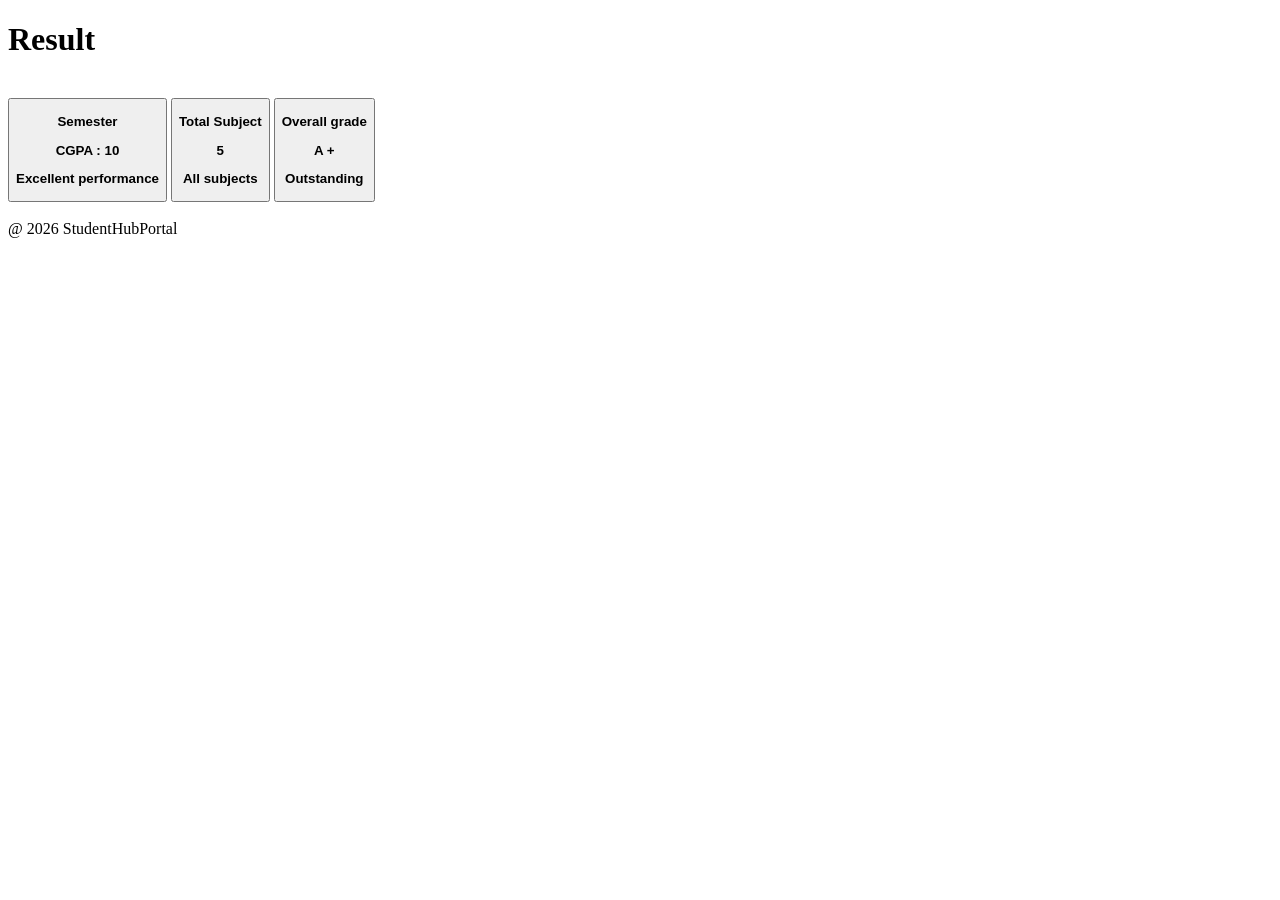
<file: result.html>
<!DOCTYPE html>
<html>
    <head>
        <title> This is normal File .</title>
    </head>
<body>
    <h1>Result</h1>
    <br>
    <button>
    <p><b>Semester </b></p>
    <p><b>CGPA : 10</b></p>
    <p><b>Excellent performance</b></p>
    </button>
    
    <button>
    <p><b>Total Subject</b></p>
    <p><b>5</b></p>
    <p><b>All subjects</b></p>
    </button>

    <button>
    <p><b>Overall grade</b></p>
    <p><b>A + </b></p>
    <p><b>Outstanding </b></p>
    </button>
    <br>
    <br>

<footer>
    @ 2026 StudentHubPortal
</footer>
</body>
</html>
</file>
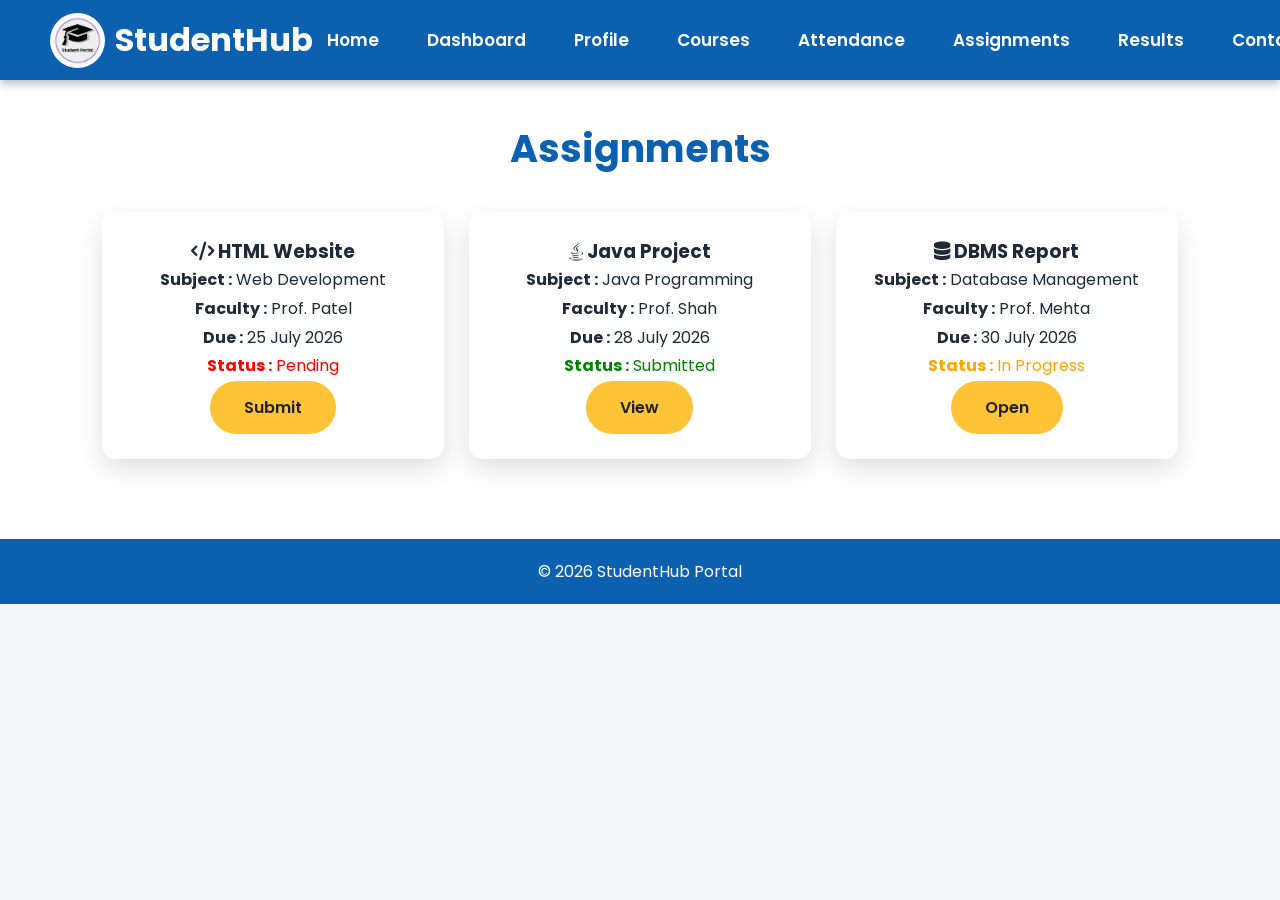
<file: pages/assignment.html>
<!DOCTYPE html>
<html lang="en">
<head>
<meta charset="UTF-8">
<meta name="viewport" content="width=device-width, initial-scale=1.0">
<title>Assignments | StudentHub Portal</title>

<link rel="stylesheet" href="../css/style.css">

<link rel="stylesheet"
href="https://cdnjs.cloudflare.com/ajax/libs/font-awesome/6.6.0/css/all.min.css">

</head>

<body>

<header>

    <div class="logo">
        <img src="../images/logo.png" alt="Logo">
        <h2>StudentHub</h2>
    </div>

    <nav>
        <a href="../index.html">Home</a>
        <a href="dashboard.html">Dashboard</a>
        <a href="profile.html">Profile</a>
        <a href="courses.html">Courses</a>
        <a href="attendance.html">Attendance</a>
        <a href="assignment.html">Assignments</a>
        <a href="result.html">Results</a>
        <a href="contact.html">Contact</a>
        <a href="login.html">Login</a>
    </nav>

</header>

<section class="about">
<h2>Assignments</h2>
<div class="cards">
<div class="card">

<h3><i class="fa-solid fa-code"></i> HTML Website</h3>

<p><b>Subject :</b> Web Development</p>

<p><b>Faculty :</b> Prof. Patel</p>

<p><b>Due :</b> 25 July 2026</p>

<p style="color:red;"><b>Status :</b> Pending</p>

<a href="#" class="btn">Submit</a>

</div>

<div class="card">

<h3><i class="fa-brands fa-java"></i> Java Project</h3>

<p><b>Subject :</b> Java Programming</p>

<p><b>Faculty :</b> Prof. Shah</p>

<p><b>Due :</b> 28 July 2026</p>

<p style="color:green;"><b>Status :</b> Submitted</p>

<a href="#" class="btn">View</a>

</div>

<div class="card">

<h3><i class="fa-solid fa-database"></i> DBMS Report</h3>

<p><b>Subject :</b> Database Management</p>

<p><b>Faculty :</b> Prof. Mehta</p>

<p><b>Due :</b> 30 July 2026</p>

<p style="color:orange;"><b>Status :</b> In Progress</p>

<a href="#" class="btn">Open</a>

</div>

</div>

</section>

<footer>

<p>© 2026 StudentHub Portal</p>

</footer>

</body>
</html>
</file>
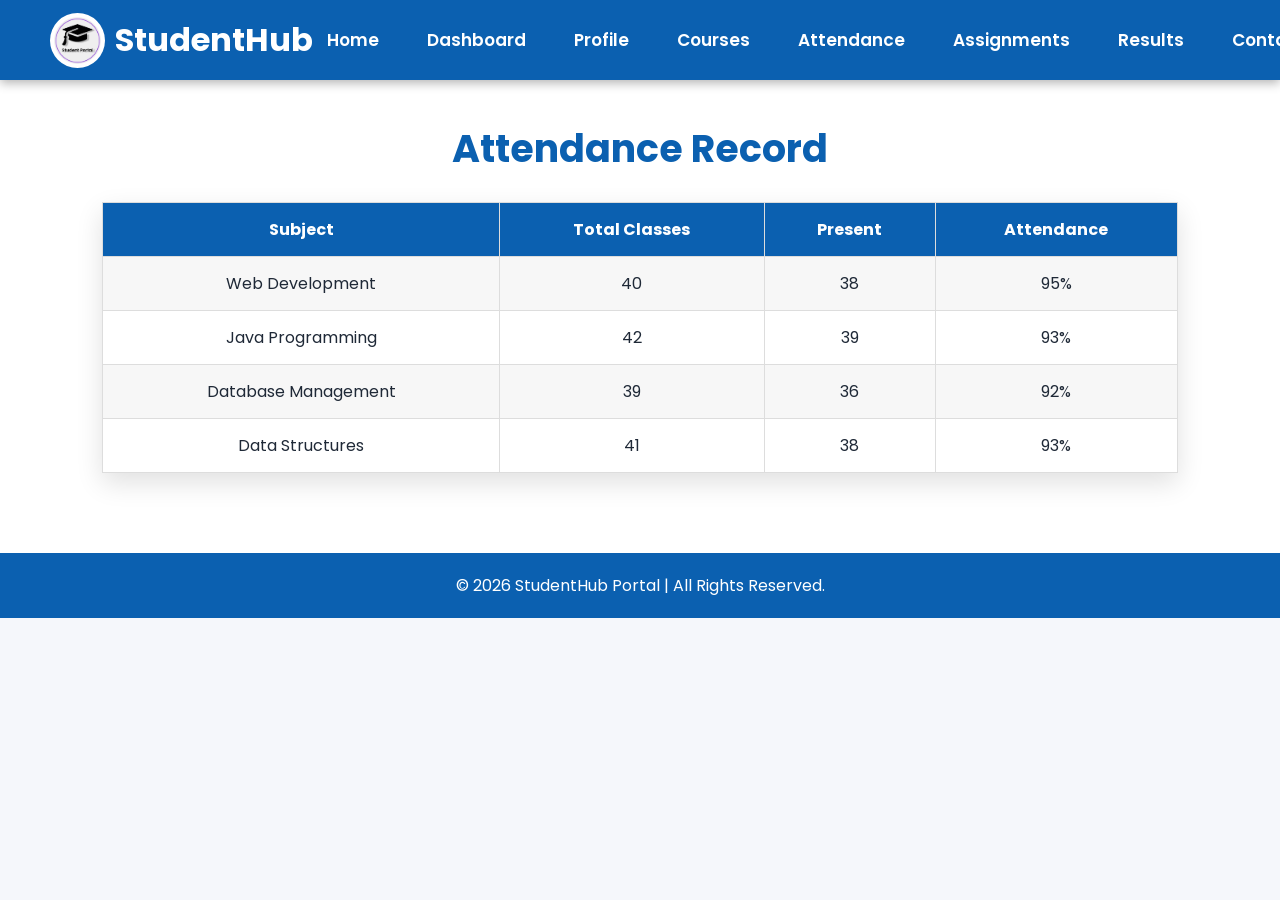
<file: pages/attendance.html>
<!DOCTYPE html>
<html lang="en">
<head>

<meta charset="UTF-8">
<meta name="viewport" content="width=device-width, initial-scale=1.0">
<title>Attendance | StudentHub Portal</title>

<link rel="stylesheet" href="../css/style.css">

</head>

<body>

<header>

    <div class="logo">
        <img src="../images/logo.png" alt="Logo">
        <h2>StudentHub</h2>
    </div>

    <nav>
        <a href="../index.html">Home</a>
        <a href="dashboard.html">Dashboard</a>
        <a href="profile.html">Profile</a>
        <a href="courses.html">Courses</a>
        <a href="attendance.html">Attendance</a>
        <a href="assignment.html">Assignments</a>
        <a href="result.html">Results</a>
        <a href="contact.html">Contact</a>
        <a href="login.html">Login</a>
    </nav>

</header>

<section class="about">
<h2>Attendance Record</h2>

<table>

<tr>
<th>Subject</th>
<th>Total Classes</th>
<th>Present</th>
<th>Attendance</th>
</tr>

<tr>
<td>Web Development</td>
<td>40</td>
<td>38</td>
<td>95%</td>
</tr>

<tr>
<td>Java Programming</td>
<td>42</td>
<td>39</td>
<td>93%</td>
</tr>

<tr>
<td>Database Management</td>
<td>39</td>
<td>36</td>
<td>92%</td>
</tr>

<tr>
<td>Data Structures</td>
<td>41</td>
<td>38</td>
<td>93%</td>
</tr>

</table>

</section>

<footer>

<p>© 2026 StudentHub Portal | All Rights Reserved.</p>

</footer>

</body>
</html>
</file>
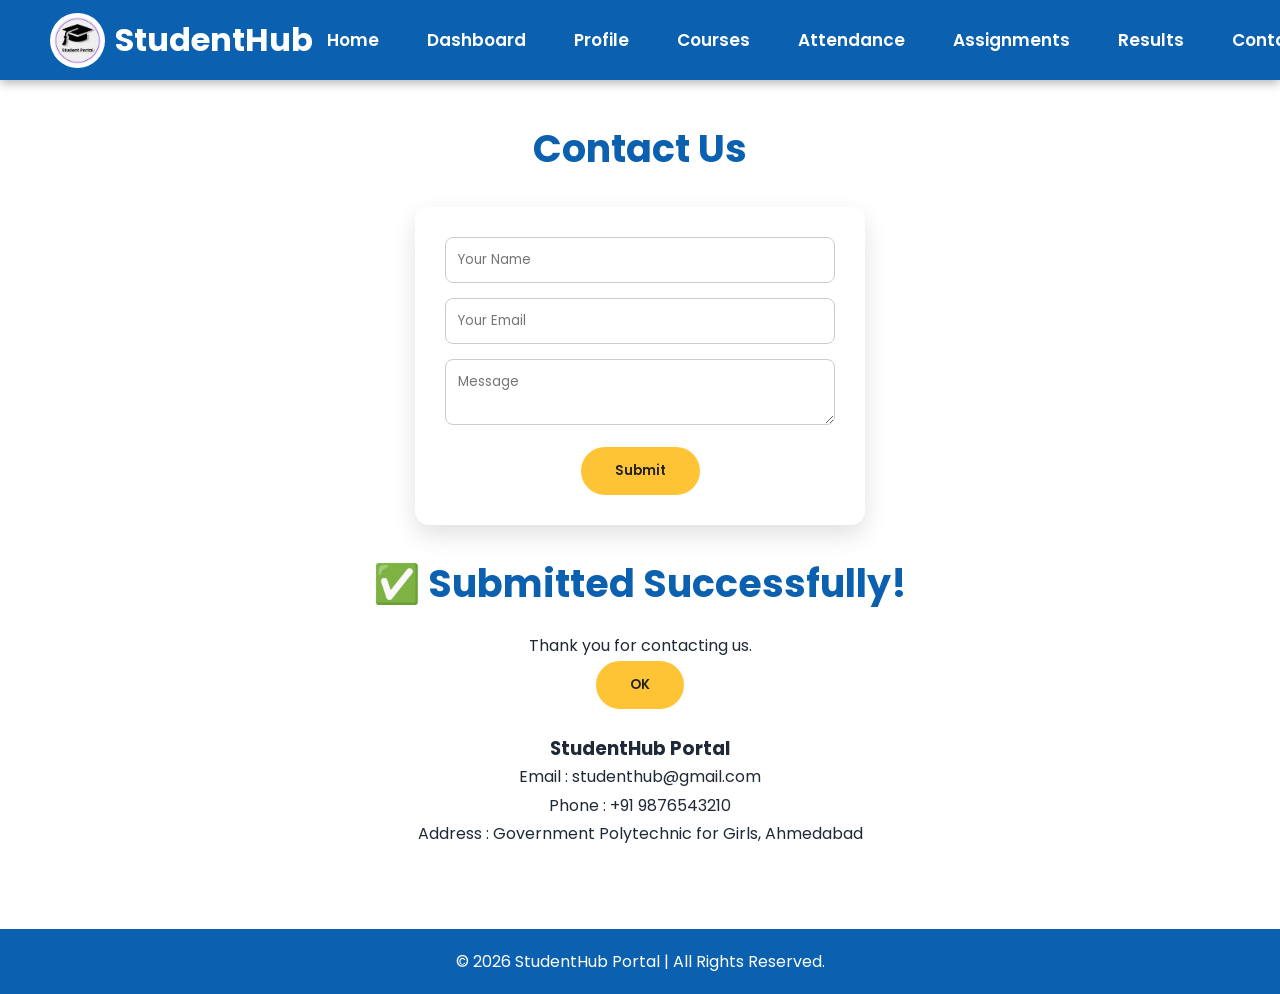
<file: pages/contact.html>
<!DOCTYPE html>
<html lang="en">

<head>

<meta charset="UTF-8">
<meta name="viewport" content="width=device-width, initial-scale=1.0">

<title>Contact | StudentHub Portal</title>

<link rel="stylesheet" href="../css/style.css">

</head>

<body>

<header>

    <div class="logo">
        <img src="../images/logo.png" alt="Logo">
        <h2>StudentHub</h2>
    </div>

    <nav>
        <a href="../index.html">Home</a>
        <a href="dashboard.html">Dashboard</a>
        <a href="profile.html">Profile</a>
        <a href="courses.html">Courses</a>
        <a href="attendance.html">Attendance</a>
        <a href="assignment.html">Assignments</a>
        <a href="result.html">Results</a>
        <a href="contact.html">Contact</a>
        <a href="login.html">Login</a>
    </nav>

</header>

<section class="about">

<h2>Contact Us</h2>

<form id="contactForm">

    <input type="text" placeholder="Your Name" required>

    <input type="email" placeholder="Your Email" required>

    <textarea placeholder="Message" required></textarea>

    <button type="submit" class="btn">Submit</button>

    
</form>

<div id="popup" class="popup">

    <div class="popup-box">

        <h2>✅ Submitted Successfully!</h2>
        <p>Thank you for contacting us.</p>
        <button class="btn" onclick="closePopup()">OK</button>

    </div>

</div>

<br>

<h3>StudentHub Portal</h3>

<p>Email : studenthub@gmail.com</p>

<p>Phone : +91 9876543210</p>

<p>Address : Government Polytechnic for Girls, Ahmedabad</p>

</section>

<footer>

<p>© 2026 StudentHub Portal | All Rights Reserved.</p>

</footer>

<script>

const popup = document.getElementById("popup");

document.getElementById("contactForm").addEventListener("submit", function(e){

    e.preventDefault();

    popup.style.display = "flex";
    popup.style.justifyContent = "center";
    popup.style.alignItems = "center";

    this.reset();

});

function closePopup(){
    popup.style.display = "none";
}

</script>
</body>

</html>
</file>
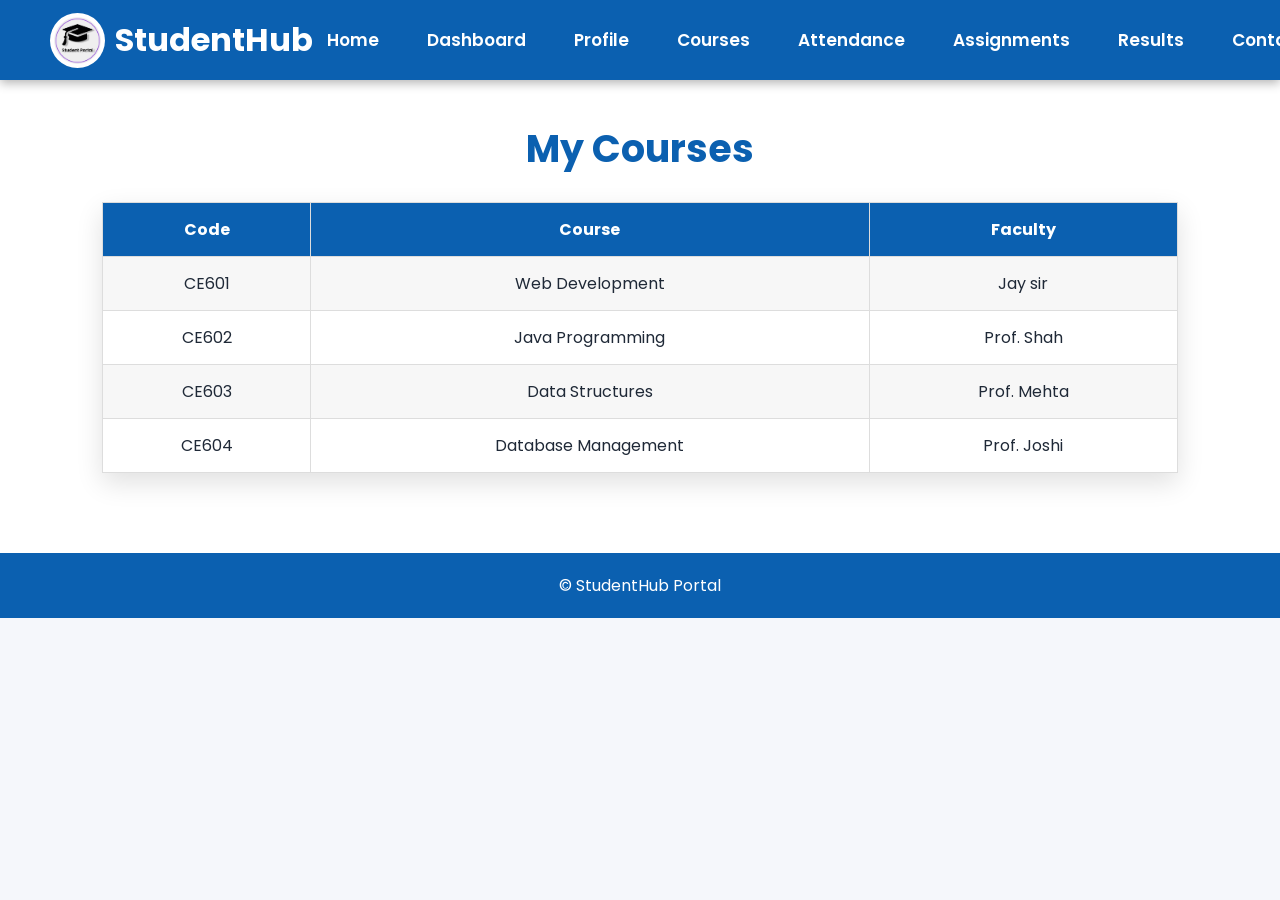
<file: pages/courses.html>
<!DOCTYPE html>
<html lang="en">

<head>

<meta charset="UTF-8">

<meta name="viewport" content="width=device-width, initial-scale=1.0">

<title>Courses</title>

<link rel="stylesheet" href="../css/style.css">

</head>

<body>

<header>

    <div class="logo">
        <img src="../images/logo.png" alt="Logo">
        <h2>StudentHub</h2>
    </div>

    <nav>
        <a href="../index.html">Home</a>
        <a href="dashboard.html">Dashboard</a>
        <a href="profile.html">Profile</a>
        <a href="courses.html">Courses</a>
        <a href="attendance.html">Attendance</a>
        <a href="assignment.html">Assignments</a>
        <a href="result.html">Results</a>
        <a href="contact.html">Contact</a>
        <a href="login.html">Login</a>
    </nav>

</header>

<section class="about">

<h2>My Courses</h2>

<table>

<tr>
<th>Code</th>
<th>Course</th>
<th>Faculty</th>
</tr>

<tr>
<td>CE601</td>
<td>Web Development</td>
<td> Jay sir</td>
</tr>

<tr>
<td>CE602</td>
<td>Java Programming</td>
<td>Prof. Shah</td>
</tr>

<tr>
<td>CE603</td>
<td>Data Structures</td>
<td>Prof. Mehta</td>
</tr>

<tr>
<td>CE604</td>
<td>Database Management</td>
<td>Prof. Joshi</td>
</tr>

</table>

</section>

<footer>

<p>© StudentHub Portal</p>

</footer>

</body>

</html>
</file>
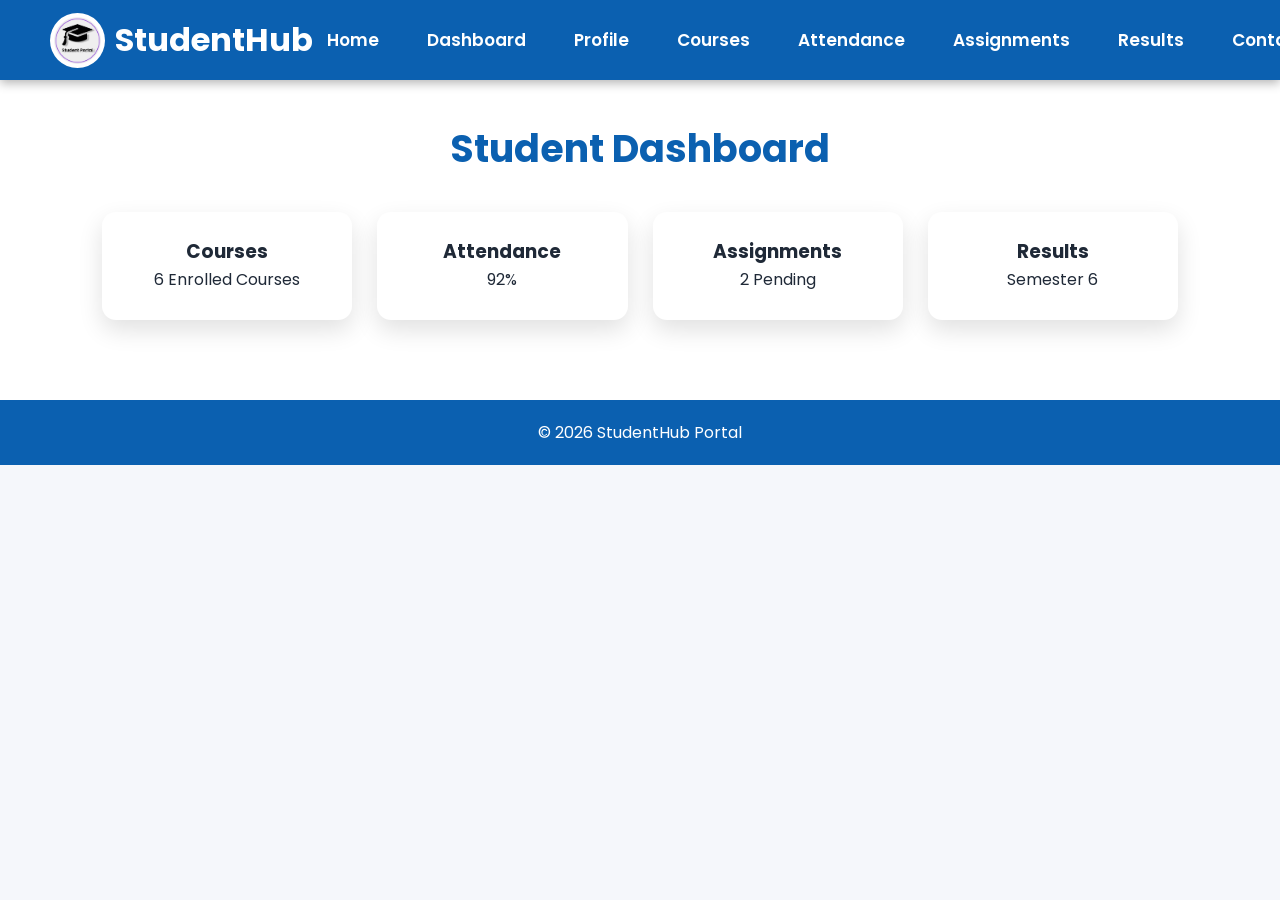
<file: pages/dashboard.html>
<!DOCTYPE html>
<html lang="en">
<head>
<meta charset="UTF-8">
<meta name="viewport" content="width=device-width, initial-scale=1.0">
<title>Dashboard | StudentHub</title>

<link rel="stylesheet" href="../css/style.css">

</head>
<body>

<header>

    <div class="logo">
        <img src="../images/logo.png" alt="Logo">
        <h2>StudentHub</h2>
    </div>

    <nav>
        <a href="../index.html">Home</a>
        <a href="dashboard.html">Dashboard</a>
        <a href="profile.html">Profile</a>
        <a href="courses.html">Courses</a>
        <a href="attendance.html">Attendance</a>
        <a href="assignment.html">Assignments</a>
        <a href="result.html">Results</a>
        <a href="contact.html">Contact</a>
        <a href="login.html">Login</a>
    </nav>

</header>

<section class="about">

<h2>Student Dashboard</h2>

<div class="cards">

<div class="card">
<h3>Courses</h3>
<p>6 Enrolled Courses</p>
</div>

<div class="card">
<h3>Attendance</h3>
<p>92%</p>
</div>

<div class="card">
<h3>Assignments</h3>
<p>2 Pending</p>
</div>

<div class="card">
<h3>Results</h3>
<p>Semester 6</p>
</div>

</div>

</section>

<footer>
<p>© 2026 StudentHub Portal</p>
</footer>

</body>
</html>
</file>
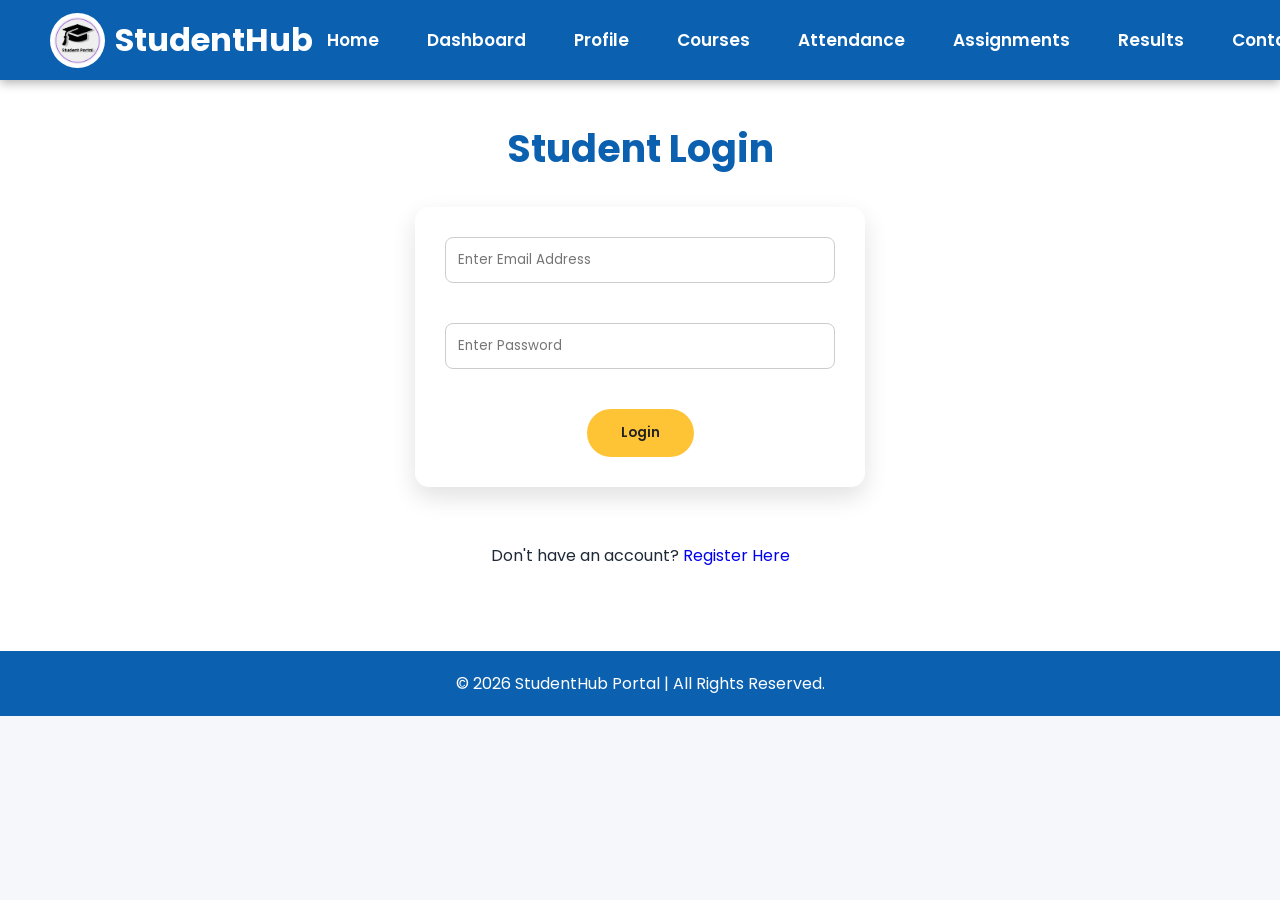
<file: pages/login.html>
<!DOCTYPE html>
<html lang="en">

<head>

<meta charset="UTF-8">
<meta name="viewport" content="width=device-width, initial-scale=1.0">

<title>Login | StudentHub Portal</title>

<link rel="stylesheet" href="../css/style.css">

</head>

<body>

<header>

    <div class="logo">
        <img src="../images/logo.png" alt="Logo">
        <h2>StudentHub</h2>
    </div>

    <nav>
        <a href="../index.html">Home</a>
        <a href="dashboard.html">Dashboard</a>
        <a href="profile.html">Profile</a>
        <a href="courses.html">Courses</a>
        <a href="attendance.html">Attendance</a>
        <a href="assignment.html">Assignments</a>
        <a href="result.html">Results</a>
        <a href="contact.html">Contact</a>
        <a href="login.html">Login</a>
    </nav>

</header>

<section class="about">

<h2>Student Login</h2>

<form>

<input type="email" placeholder="Enter Email Address" required><br><br>

<input type="password" placeholder="Enter Password" required><br><br>

<button class="btn" type="submit">Login</button>

</form>

<br>

<p>Don't have an account?
<a href="register.html">Register Here</a></p>

</section>

<footer>

<p>© 2026 StudentHub Portal | All Rights Reserved.</p>

</footer>

</body>
</html>
</file>
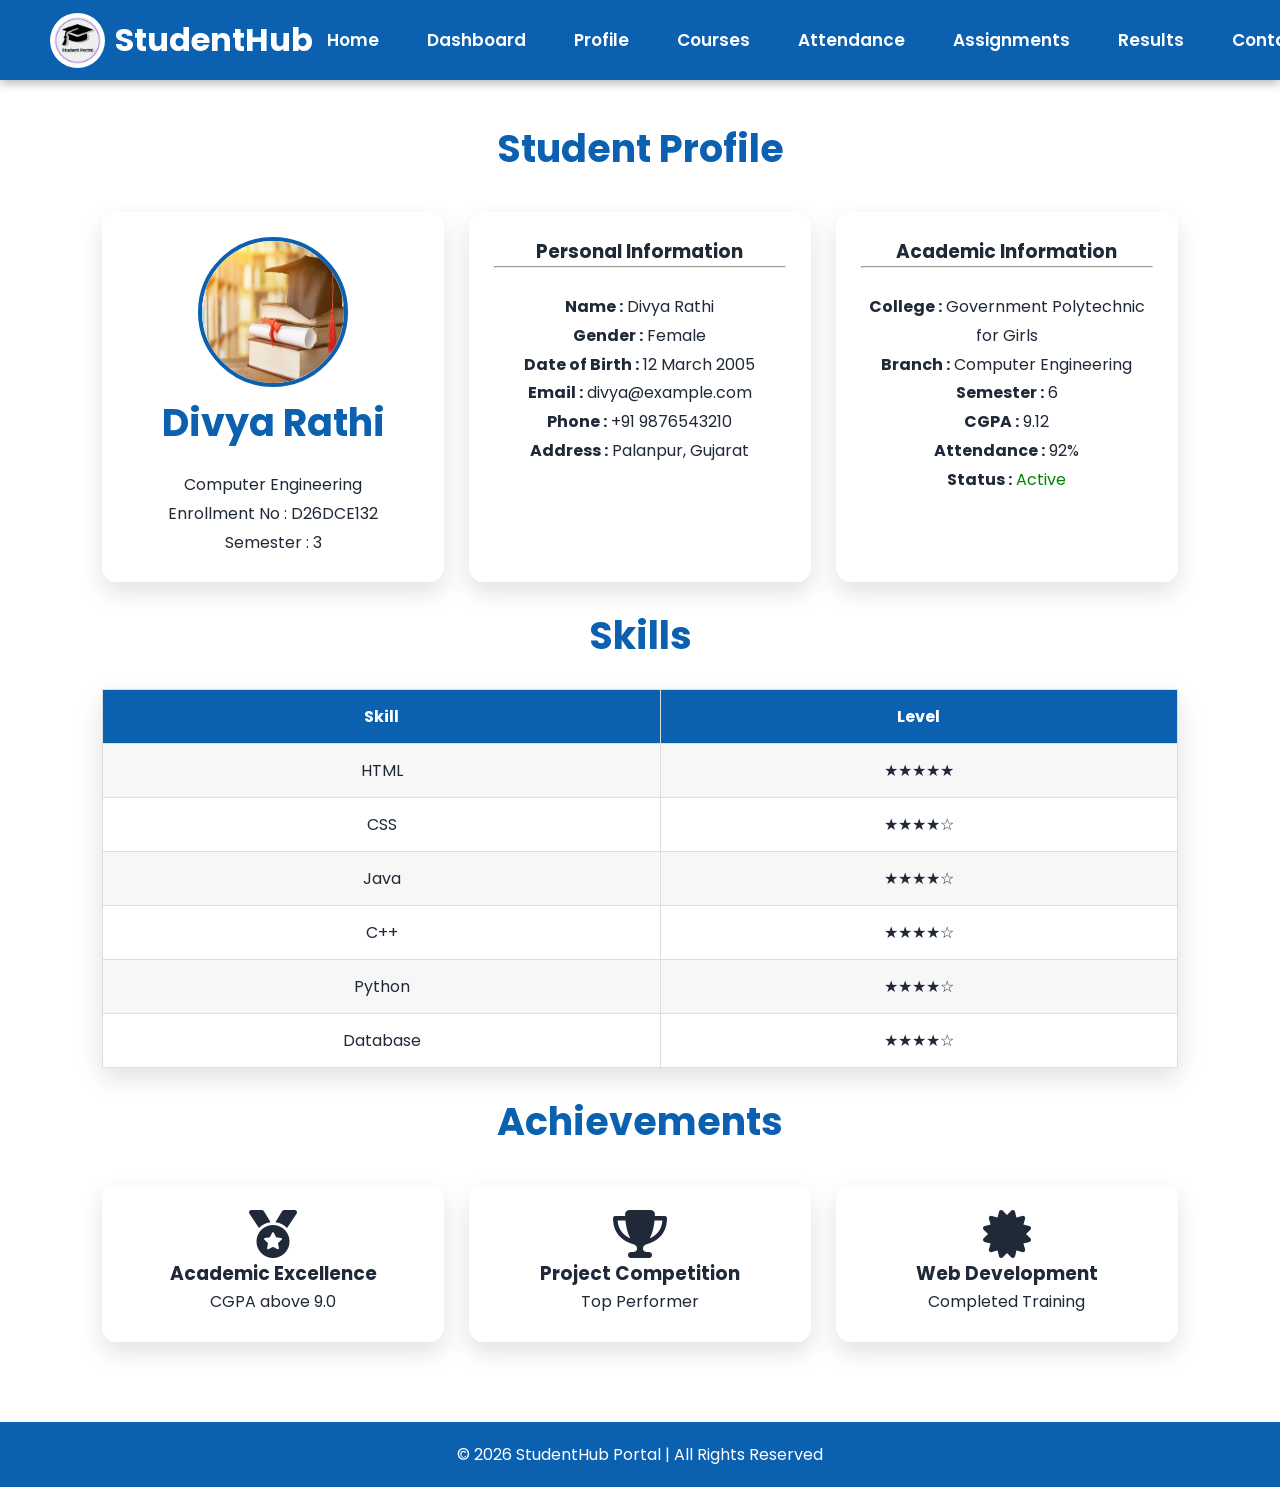
<file: pages/profile.html>
<!DOCTYPE html>
<html lang="en">
<head>
    <meta charset="UTF-8">
    <meta name="viewport" content="width=device-width, initial-scale=1.0">
    <title>Student Profile | StudentHub Portal</title>

    <link rel="stylesheet" href="../css/style.css">

    <link rel="stylesheet"
    href="https://cdnjs.cloudflare.com/ajax/libs/font-awesome/6.6.0/css/all.min.css">
</head>

<body>

<header>

    <div class="logo">
        <img src="../images/logo.png" alt="Logo">
        <h2>StudentHub</h2>
    </div>

    <nav>
        <a href="../index.html">Home</a>
        <a href="dashboard.html">Dashboard</a>
        <a href="profile.html">Profile</a>
        <a href="courses.html">Courses</a>
        <a href="attendance.html">Attendance</a>
        <a href="assignment.html">Assignments</a>
        <a href="result.html">Results</a>
        <a href="contact.html">Contact</a>
        <a href="login.html">Login</a>
    </nav>

</header>

<section class="about">

<h2>Student Profile</h2>
<div class="cards">

<div class="card" style="text-align:center;">

<img src="../images/student.png"
alt="Student"
style="width:150px;height:150px;border-radius:50%;border:4px solid #0B60B0;">

<h2>Divya Rathi</h2>

<p>Computer Engineering</p>

<p>Enrollment No : D26DCE132</p>

<p>Semester : 3</p>

</div>

<div class="card">

<h3>Personal Information</h3>

<hr><br>

<p><strong>Name :</strong> Divya Rathi</p>

<p><strong>Gender :</strong> Female</p>

<p><strong>Date of Birth :</strong> 12 March 2005</p>

<p><strong>Email :</strong> divya@example.com</p>

<p><strong>Phone :</strong> +91 9876543210</p>

<p><strong>Address :</strong> Palanpur, Gujarat</p>

</div>

<div class="card">

<h3>Academic Information</h3>

<hr><br>

<p><strong>College :</strong> Government Polytechnic for Girls</p>
<p><strong>Branch :</strong> Computer Engineering</p>
<p><strong>Semester :</strong> 6</p>
<p><strong>CGPA :</strong> 9.12</p>
<p><strong>Attendance :</strong> 92%</p>
<p><strong>Status :</strong>
<span style="color:green;">Active</span>
</p>

</div>

</div>

<br>

<h2>Skills</h2>

<table>

<tr>
<th>Skill</th>
<th>Level</th>
</tr>

<tr>
<td>HTML</td>
<td>★★★★★</td>
</tr>

<tr>
<td>CSS</td>
<td>★★★★☆</td>
</tr>

<tr>
<td>Java</td>
<td>★★★★☆</td>
</tr>

<tr>
<td>C++</td>
<td>★★★★☆</td>
</tr>

<tr>
<td>Python</td>
<td>★★★★☆</td>
</tr>

<tr>
<td>Database</td>
<td>★★★★☆</td>
</tr>

</table>

<br>

<h2>Achievements</h2>

<div class="cards">

<div class="card">
<i class="fa-solid fa-medal fa-3x"></i>
<h3>Academic Excellence</h3>
<p>CGPA above 9.0</p>
</div>

<div class="card">
<i class="fa-solid fa-trophy fa-3x"></i>
<h3>Project Competition</h3>
<p>Top Performer</p>
</div>

<div class="card">
<i class="fa-solid fa-certificate fa-3x"></i>
<h3>Web Development</h3>
<p>Completed Training</p>
</div>

</div>

</section>

<footer>

<p>© 2026 StudentHub Portal | All Rights Reserved</p>

</footer>

</body>
</html>
</file>
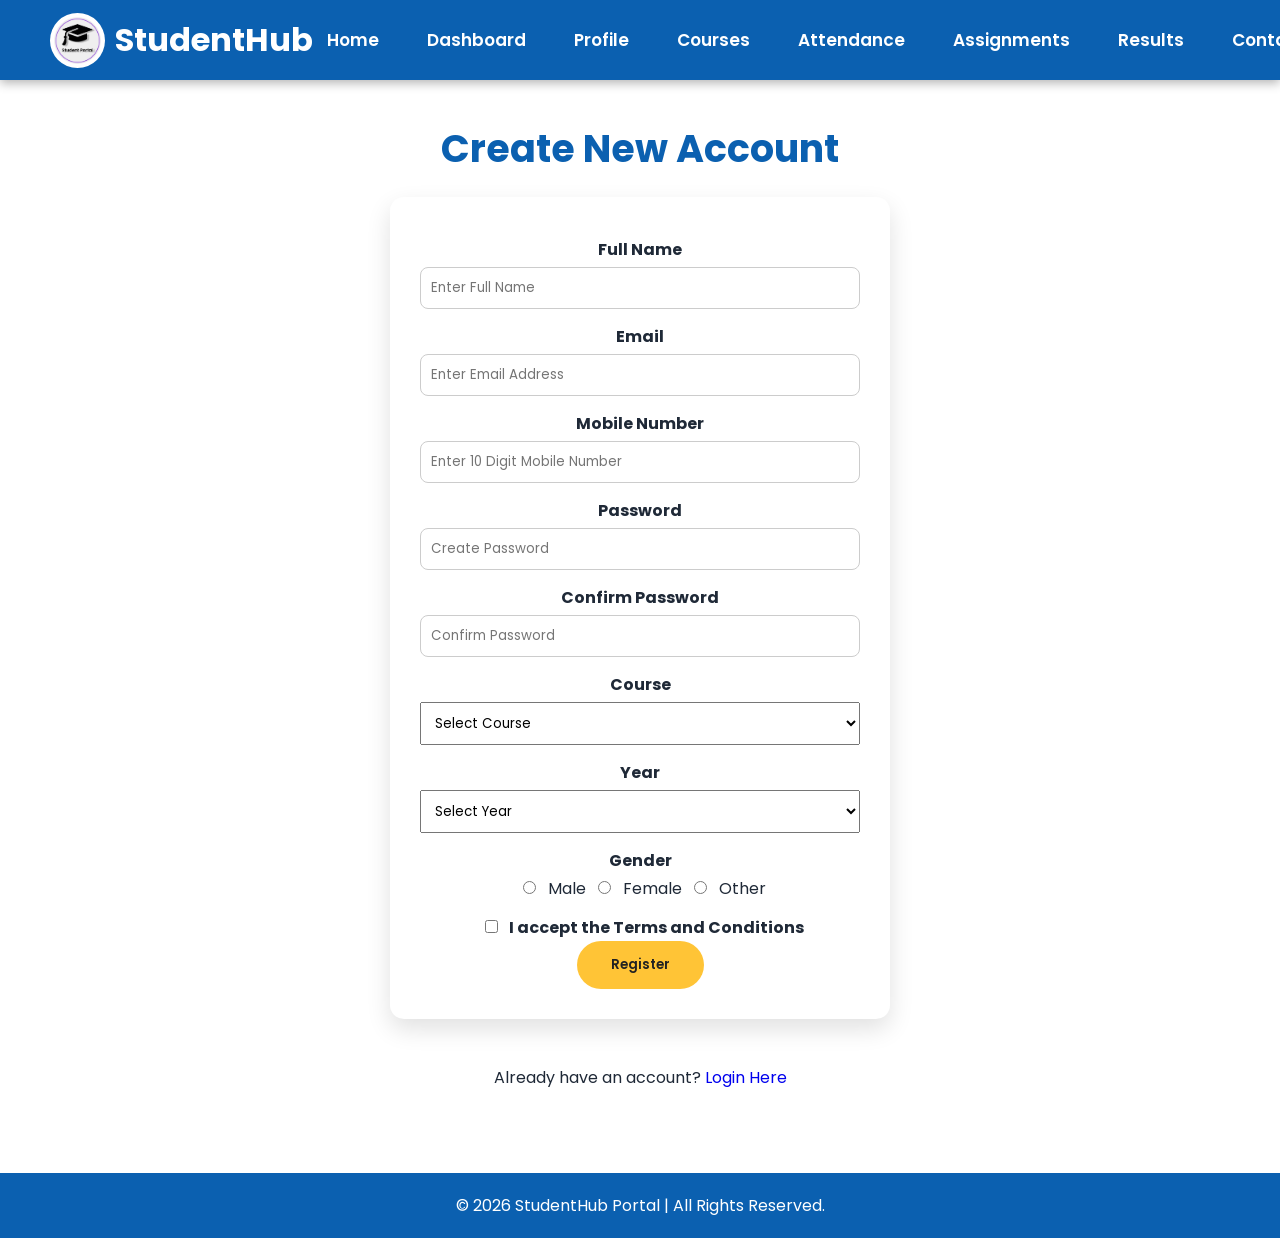
<file: pages/register.html>
<!DOCTYPE html>
<html lang="en">

<head>

    <meta charset="UTF-8">
    <meta name="viewport" content="width=device-width, initial-scale=1.0">

    <title>Register | StudentHub Portal</title>

    <link rel="stylesheet" href="../css/style.css">

</head>

<body>

<header>

    <div class="logo">
        <img src="../images/logo.png" alt="Logo">
        <h2>StudentHub</h2>
    </div>

    <nav>
        <a href="../index.html">Home</a>
        <a href="dashboard.html">Dashboard</a>
        <a href="profile.html">Profile</a>
        <a href="courses.html">Courses</a>
        <a href="attendance.html">Attendance</a>
        <a href="assignment.html">Assignments</a>
        <a href="result.html">Results</a>
        <a href="contact.html">Contact</a>
        <a href="login.html">Login</a>
    </nav>

</header>


<section class="about">

    <h2>Create New Account</h2>


    <form id="registrationForm">

        <!-- NAME -->

        <label>Full Name</label>

        <input type="text"
               id="name"
               placeholder="Enter Full Name">

        <p id="nameError" class="error"></p>


        <!-- EMAIL -->

        <label>Email</label>

        <input type="email"
               id="email"
               placeholder="Enter Email Address">

        <p id="emailError" class="error"></p>


        <!-- MOBILE -->

        <label>Mobile Number</label>

        <input type="tel"
               id="mobile"
               placeholder="Enter 10 Digit Mobile Number">

        <p id="mobileError" class="error"></p>


        <!-- PASSWORD -->

        <label>Password</label>

        <input type="password"
               id="password"
               placeholder="Create Password">

        <p id="passwordError" class="error"></p>


        <!-- CONFIRM PASSWORD -->

        <label>Confirm Password</label>

        <input type="password"
               id="confirmPassword"
               placeholder="Confirm Password">

        <p id="confirmPasswordError" class="error"></p>


        <!-- COURSE -->

        <label>Course</label>

        <select id="course">

            <option value="">
                Select Course
            </option>

            <option value="Computer Engineering">
                Computer Engineering
            </option>

            <option value="Information Technology">
                Information Technology
            </option>

            <option value="Data Science">
                Data Science
            </option>

            <option value="Artificial Intelligence">
                Artificial Intelligence
            </option>

        </select>

        <p id="courseError" class="error"></p>


        <!-- YEAR -->

        <label>Year</label>

        <select id="year">

            <option value="">
                Select Year
            </option>

            <option value="First Year">
                First Year
            </option>

            <option value="Second Year">
                Second Year
            </option>

            <option value="Third Year">
                Third Year
            </option>

            <option value="Fourth Year">
                Fourth Year
            </option>

        </select>

        <p id="yearError" class="error"></p>


        <!-- GENDER -->

        <label>Gender</label>

        <input type="radio"
               name="gender"
               value="Male">

        Male

        <input type="radio"
               name="gender"
               value="Female">

        Female

        <input type="radio"
               name="gender"
               value="Other">

        Other

        <p id="genderError" class="error"></p>


        <!-- TERMS -->

        <label>

            <input type="checkbox"
                   id="terms">

            I accept the Terms and Conditions

        </label>

        <p id="termsError" class="error"></p>


        <!-- REGISTER BUTTON -->

        <button class="btn"
                type="submit">

            Register

        </button>


        <p id="successMessage"
           class="success">
        </p>

    </form>


    <br>


    <p>

        Already have an account?

        <a href="login.html">
            Login Here
        </a>

    </p>

</section>


<footer>

    <p>
        © 2026 StudentHub Portal | All Rights Reserved.
    </p>

</footer>


<!-- PRACTICAL 5 JAVASCRIPT -->

<script src="../js/register.js"></script>

</body>

</html>
</file>
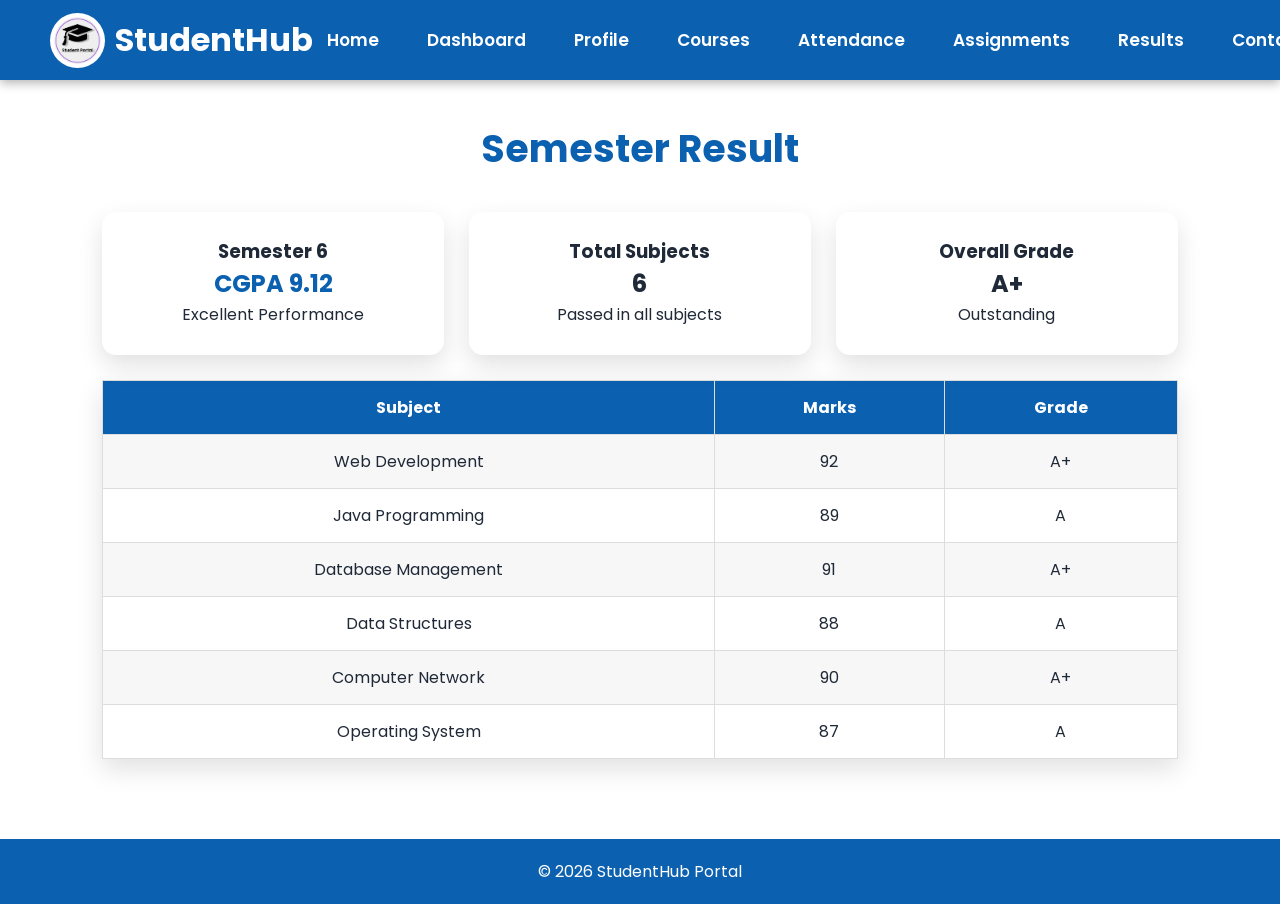
<file: pages/result.html>
<!DOCTYPE html>
<html lang="en">

<head>

<meta charset="UTF-8">

<meta name="viewport" content="width=device-width, initial-scale=1.0">

<title>Results | StudentHub Portal</title>

<link rel="stylesheet" href="../css/style.css">

<link rel="stylesheet"
href="https://cdnjs.cloudflare.com/ajax/libs/font-awesome/6.6.0/css/all.min.css">

</head>

<body>

<header>

    <div class="logo">
        <img src="../images/logo.png" alt="Logo">
        <h2>StudentHub</h2>
    </div>

    <nav>
        <a href="../index.html">Home</a>
        <a href="dashboard.html">Dashboard</a>
        <a href="profile.html">Profile</a>
        <a href="courses.html">Courses</a>
        <a href="attendance.html">Attendance</a>
        <a href="assignment.html">Assignments</a>
        <a href="result.html">Results</a>
        <a href="contact.html">Contact</a>
        <a href="login.html">Login</a>
    </nav>

</header>

<section class="about">

<h2>Semester Result</h2>

<div class="cards">

<div class="card">

<h3>Semester 6</h3>

<h1 style="color:#0B60B0;">CGPA 9.12</h1>

<p>Excellent Performance</p>

</div>

<div class="card">

<h3>Total Subjects</h3>

<h1>6</h1>

<p>Passed in all subjects</p>

</div>

<div class="card">

<h3>Overall Grade</h3>

<h1>A+</h1>

<p>Outstanding</p>

</div>

</div>

<table>

<tr>

<th>Subject</th>

<th>Marks</th>

<th>Grade</th>

</tr>

<tr>

<td>Web Development</td>

<td>92</td>

<td>A+</td>

</tr>

<tr>

<td>Java Programming</td>

<td>89</td>

<td>A</td>

</tr>

<tr>

<td>Database Management</td>

<td>91</td>

<td>A+</td>

</tr>

<tr>

<td>Data Structures</td>

<td>88</td>

<td>A</td>

</tr>

<tr>

<td>Computer Network</td>

<td>90</td>

<td>A+</td>

</tr>

<tr>

<td>Operating System</td>

<td>87</td>

<td>A</td>

</tr>

</table>

</section>

<footer>

<p>© 2026 StudentHub Portal</p>

</footer>

</body>

</html>
</file>
<file: css/style.css>
@import url('https://fonts.googleapis.com/css2?family=Poppins:wght@300;400;500;600;700&display=swap');

* {
    margin: 0;
    padding: 0;
    box-sizing: border-box;
    font-family: 'Poppins', sans-serif;
}

:root {
    --primary: #0B60B0;
    --secondary: #40A2E3;
    --accent: #FFC436;
    --dark: #1f2937;
    --light: #f5f7fb;
    --white: #fff;
    --shadow: 0 10px 25px rgba(0, 0, 0, .12);
    --radius: 14px;
}

html {
    scroll-behavior: smooth;
}

body {
    background: var(--light);
    color: var(--dark);
    overflow-x: hidden;
}

a {
    text-decoration: none;
}

ul {
    list-style: none;
}

header {
    position: fixed;
    top: 0;
    left: 0;
    width: 100%;
    height: 80px;

    display: flex;
    justify-content: space-between;
    align-items: center;

    padding: 0 50px;

    background-color: #0B60B0;
    /* Solid blue */
    box-shadow: 0 3px 10px rgba(0, 0, 0, 0.3);

    z-index: 9999;
}

.logo {
    display: flex;
    align-items: center;
}

.logo img {
    width: 55px;
    height: 55px;
    border-radius: 50%;
    background: white;
    padding: 4px;
}

.logo h2 {
    color: white;
    font-size: 32px;
    margin-left: 10px;
}

nav {
    display: flex;
    align-items: center;
    gap: 20px;
}

nav a {
    color: white;
    text-decoration: none;
    font-size: 17px;
    font-weight: 600;
    padding: 8px 14px;
    border-radius: 6px;
    transition: .3s;
}

nav a:hover {
    background: white;
    color: #0B60B0;
}

.hero {
    min-height: 100vh;
    padding-top: 120px;
    background:
        linear-gradient(rgba(0, 0, 0, .55), rgba(0, 0, 0, .55)),
        url("../images/hero-bg.jpg");

    background-size: cover;
    background-position: center;
    background-repeat: no-repeat;
    display: flex;
    align-items: center;
}

.hero-container {
    display: flex;
    justify-content: space-between;
    align-items: center;
    gap: 40px;
    width: 100%;
}

.hero-text {
    flex: 1;
    color: #fff;
}

.hero-text h1 {
    font-size: 58px;
    margin-bottom: 20px;
}

.hero-text p {
    font-size: 20px;
    margin-bottom: 25px;
}

.hero-text li {
    margin: 10px 0;
}

.hero-image {
    flex: 1;
    text-align: right;
}

.hero-image img {
    width: 480px;
    max-width: 100%;
}

.btn {
    display: inline-block;
    background: var(--accent);
    color: #222;
    padding: 14px 34px;
    border-radius: 40px;
    font-weight: 600;
    transition: .3s;
    border: none;
    cursor: pointer;
}

.btn:hover {
    transform: translateY(-4px);
}

.about {
    padding: 120px 8% 80px;
    text-align: center;
    background: #fff;
}

.about h2 {
    color: var(--primary);
    margin-bottom: 20px;
    font-size: 38px;
}

.about p {
    max-width: 900px;
    margin: auto;
    line-height: 1.8;
}

.cards {
    display: grid;
    grid-template-columns: repeat(auto-fit, minmax(220px, 1fr));
    gap: 25px;
    margin-top: 35px;
}

.card {
    background: #fff;
    border-radius: var(--radius);
    padding: 25px;
    box-shadow: var(--shadow);
    transition: .3s;
}

.card:hover {
    transform: translateY(-8px);
}

table {
    width: 100%;
    border-collapse: collapse;
    margin-top: 25px;
    background: #fff;
    box-shadow: var(--shadow);
}

th,
td {
    border: 1px solid #ddd;
    padding: 14px;
    text-align: center;
}

th {
    background: var(--primary);
    color: #fff;
}

tr:nth-child(even) {
    background: #f7f7f7;
}

form {
    max-width: 450px;
    margin: 30px auto;
    background: #fff;
    padding: 30px;
    border-radius: var(--radius);
    box-shadow: var(--shadow);
}

form input,
form textarea {
    width: 100%;
    padding: 12px;
    margin-bottom: 15px;
    border: 1px solid #ccc;
    border-radius: 8px;
}

footer {
    background: var(--primary);
    color: #fff;
    text-align: center;
    padding: 20px;
}

@media(max-width:992px) {

    header {
        flex-direction: column;
        height: auto;
        padding: 15px;
    }

    nav {
        flex-wrap: wrap;
        justify-content: center;
        margin-top: 10px;

    }

    .hero-container {
        flex-direction: column;
        text-align: center;
    }

    .hero-text h1 {
        font-size: 40px;
    }

    .hero-image {

        text-align: center;

    }

    .hero-image img {

        width: 320px;

    }

    /* ---------- Success Popup ---------- */

    .popup {
        position: fixed;
        top: 0;
        left: 0;
        width: 100%;
        height: 100%;
        background: rgba(0, 0, 0, 0.5);
        display: none;
        justify-content: center;
        align-items: center;
        z-index: 9999;
    }

    .popup-box {
        width: 400px;
        background: #fff;
        padding: 30px;
        border-radius: 15px;
        text-align: center;
        box-shadow: 0 0 20px rgba(0, 0, 0, 0.3);
    }

    .check {
        width: 80px;
        height: 80px;
        background: #28a745;
        color: white;
        border-radius: 50%;
        margin: auto;
        font-size: 45px;
        line-height: 80px;
        font-weight: bold;

    }

    .popup-box h2 {
        margin-top: 20px;
        color: #0B60B0;
    }

    .popup-box p {
        margin: 20px 0;
        line-height: 1.7;
    }

    @keyframes popup {

        from {
            transform: scale(.5);
            opacity: 0;
        }

        to {
            transform: scale(1);
            opacity: 1;

        }

    }
}

.notification {

    display: none;
    width: 100%;
    padding: 15px;
    text-align: center;
    background-color: lightgreen;
    color: black;
    font-weight: bold;
    box-sizing: border-box;
}

.javascript-buttons {
    display: flex;
    gap: 10px;
    align-items: center;
    margin: 10px;
}


.javascript-buttons button {
    padding: 10px 15px;
    border: none;
    border-radius: 5px;
    cursor: pointer;
    font-size: 14px;

}

body.dark-mode {
    background-color: #222;
    color: white;
}


body.dark-mode header {
    background-color: #111;
}


body.dark-mode footer {
    background-color: #111;
    color: white;
}


body.dark-mode .card,
body.dark-mode .stat-card {

    background-color: #333;

    color: white;

}


body.dark-mode .faq-answer {

    background-color: #444;

    color: white;

}

.hero-image img {

    width: 400px;
    height: 250px;
    object-fit: cover;
    border-radius: 10px;
}


.hero-image button {

    padding: 10px 15px;

    margin: 10px;

    border: none;

    border-radius: 5px;

    cursor: pointer;

}

.modal {
    display: none;
    position: fixed;
    z-index: 1000;
    left: 0;
    top: 0;
    width: 100%;
    height: 100%;
    background-color: rgba(0, 0, 0, 0.6);
}


.modal-content {
    background-color: white;
    color: black;
    width: 50%;
    margin: 15% auto;
    padding: 30px;
    border-radius: 10px;
    text-align: center;
    box-sizing: border-box;
}


.close {
    float: right;
    font-size: 30px;
    font-weight: bold;
    cursor: pointer;
}


.faq {
    padding: 40px 20px;
    text-align: center;
}


.faq h2 {
    margin-bottom: 25px;}

.faq button {
    display: block;
    width: 80%;
    margin: 10px auto;
    padding: 15px;
    border: none;
    border-radius: 5px;
    cursor: pointer;
    font-size: 16px;
}


.faq-answer {
    display: none;
    width: 75%;
    margin: 0 auto 15px auto;
    padding: 15px;
    background-color: #f2f2f2;
    color: black;
    border-radius: 5px;
}


@media (max-width: 768px) {
    .javascript-buttons {
        flex-direction: column;
    }


    .hero-image img {
        width: 90%;
        height: auto;
    }


    .modal-content {
        width: 85%;
    }


    .faq button {
        width: 95%;
    }


    .faq-answer {
        width: 90%;
    }

}
/* ==========================================
   PRACTICAL 5
   REGISTRATION FORM
   ========================================== */

#registrationForm {
    max-width: 500px;
    margin: 20px auto;
}

#registrationForm input[type="text"],
#registrationForm input[type="email"],
#registrationForm input[type="tel"],
#registrationForm input[type="password"],
#registrationForm select {
    width: 100%;
    padding: 10px;
    margin: 5px 0;
    box-sizing: border-box;
}

#registrationForm input[type="radio"],
#registrationForm input[type="checkbox"] {
    width: auto;
    margin: 8px;
}

#registrationForm label {
    display: block;
    margin-top: 10px;
    font-weight: bold;
}

.error {
    color: red;
    font-size: 14px;
    margin: 3px 0 8px;
}

.success {
    color: green;
    font-weight: bold;
    text-align: center;
}
/* =====================================================
   PRACTICAL 6
   FETCH API DYNAMIC CONTENT
   ===================================================== */

.dynamic-section {

    padding: 40px 20px;

    text-align: center;

}


.dynamic-section h2 {

    margin-bottom: 20px;

}


.controls {

    display: flex;

    justify-content: center;

    gap: 10px;

    flex-wrap: wrap;

    margin-bottom: 25px;

}


.controls input,
.controls select {

    padding: 10px;

    border: 1px solid #ccc;

    border-radius: 5px;

}


.dynamic-grid {

    display: grid;

    grid-template-columns:
        repeat(auto-fit, minmax(250px, 1fr));

    gap: 20px;

    max-width: 1100px;

    margin: auto;

}


.dynamic-card {

    background-color: white;

    padding: 20px;

    border-radius: 10px;

    box-shadow:
        0 3px 10px rgba(0,0,0,0.15);

    text-align: left;

}


.dynamic-card h3 {

    margin-top: 0;

}


.notice-list {

    max-width: 900px;

    margin: auto;

}


.notice-card {

    background-color: white;

    padding: 20px;

    margin: 15px 0;

    border-left: 5px solid #1261a0;

    box-shadow:
        0 2px 8px rgba(0,0,0,0.1);

    text-align: left;

}


.faq-list {

    max-width: 900px;

    margin: auto;

}


.faq-json-card {

    margin: 10px 0;

}


.faq-json-card button {

    width: 100%;

    padding: 15px;

    border: none;

    cursor: pointer;

    text-align: left;

    font-size: 16px;

}


.faq-json-card p {

    background-color: white;

    padding: 15px;

    margin: 0;

    text-align: left;

}


.pagination {

    margin-top: 25px;

}


.pagination button {

    padding: 8px 14px;

    margin: 4px;

    border: none;

    cursor: pointer;

    border-radius: 5px;

}


.pagination .active-page {

    font-weight: bold;

}
</file>
